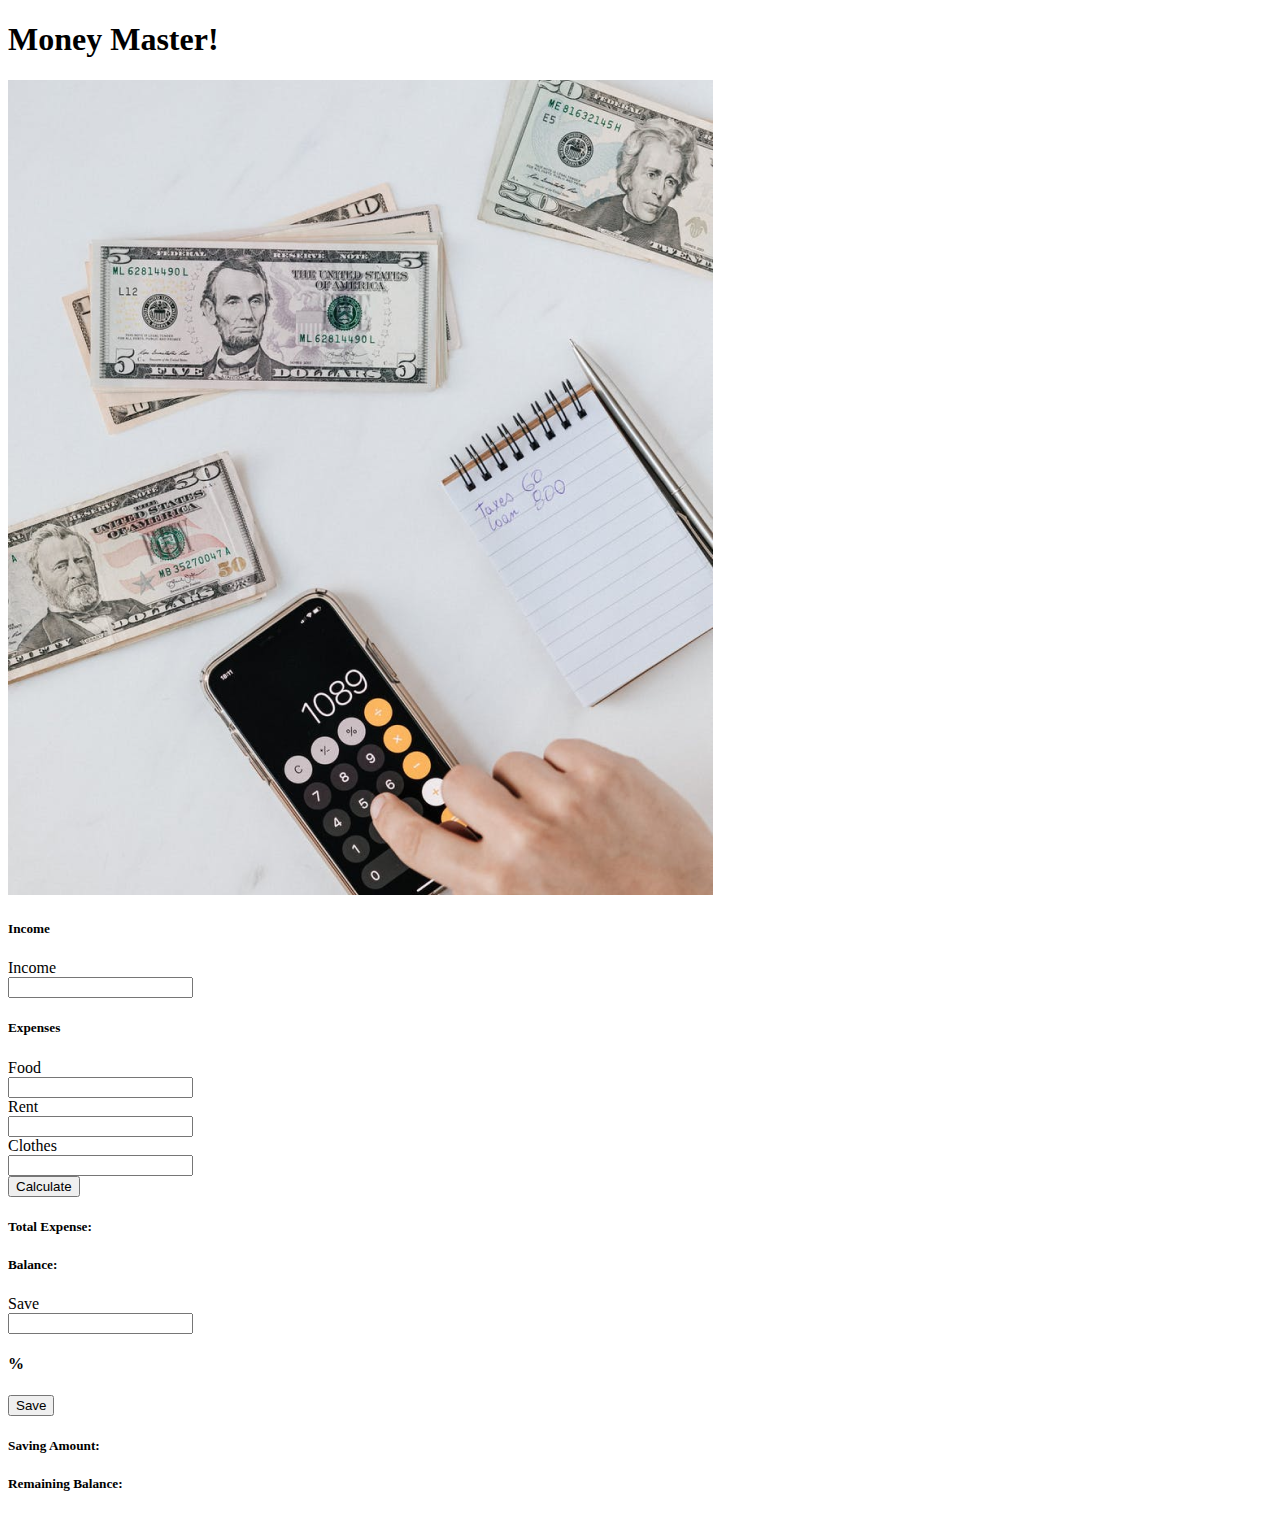
<file: broken-money-master-main/index.html>
<!doctype html>
<html lang="en">
  <head>
    <meta charset="utf-8">
    <meta name="viewport" content="width=device-width, initial-scale=1">
    <title>Money Master</title>
    <link href="https://cdn.jsdelivr.net/npm/bootstrap@5.2.0/dist/css/bootstrap.min.css" rel="stylesheet" integrity="sha384-gH2yIJqKdNHPEq0n4Mqa/HGKIhSkIHeL5AyhkYV8i59U5AR6csBvApHHNl/vI1Bx" crossorigin="anonymous">
  </head>
  <body>
    <header class="text-center">
        <h1>Money Master!</h1>
    </header>

    <!-- Main section starts Here -->
    <main class="container">
        <section class="row row-cols-md-2 g-4">
            <div>
                <img class="img-fluid" src="assets/money.png" alt="" srcset="">
            </div>
            <div class="bg-light">
                <div class="text-center">
                    <h5 class="fw-bolder">Income</h5>
                    <div class="row mb-3">
                      <label for="income" class="fw-bold col-sm-2 col-form-label">Income</label>
                      <div class="col-sm-10">
                        <input type="text" class="form-control" id="income">
                      </div>
                    </div>
                    <h5 class="fw-bolder">Expenses</h5>
                    <div class="row mb-3">
                      <label for="food" class="fw-bold col-sm-2 col-form-label">Food</label>
                      <div class="col-sm-10">
                        <input type="text" class="form-control" id="food">
                      </div>
                    </div>
                    <div class="row mb-3">
                      <label for="rent" class="fw-bold col-sm-2 col-form-label">Rent</label>
                      <div class="col-sm-10">
                        <input type="text" class="form-control" id="rent">
                      </div>
                    </div>
                    <div class="row mb-3">
                      <label for="clothes" class="fw-bold col-sm-2 col-form-label">Clothes</label>
                      <div class="col-sm-10">
                        <input type="text" class="form-control" id="clothes">
                      </div>
                    </div>
                    <button id="calculate-btn" class="btn btn-lg btn-primary fw-bold" onclick="calculateExpense()">Calculate</button>
                    <!-- <button id="calculate-btn" class="btn btn-lg btn-primary fw-bold" onclick="calculateexpense()">Calculate</button> -->
                    <!-- Uncaught ReferenceError: calculateexpense is not defined
    at HTMLButtonElement.onclick (index.html:48:116) -->
                    <div class="my-2">
                        <h5 class="my-3 fw-bold">Total Expense: <span id="total-expense"></span></h5>
                        <h5 class="my-3 fw-bold" >Balance: <span id="balance"></span></h5>
                    </div>

                    <div class="row mb-3">
                        <label for="save" class="fw-bold col-sm-2 col-form-label">Save</label>
                        <div class="col-sm-5">
                          <input type="text" class="form-control" id="save">
                        </div>
                        <div class="col-sm-5 d-flex justify-content-around">
                            <h4 class=" fw-bolder me-3">%</h4>
                          <button class="btn btn-primary w-75 fw-bold" onclick="calculateSavings()">Save</button>
                        </div>
                      </div>
                      <div class="my-2">
                        <h5 class="my-3 fw-bold ">Saving Amount: <span id="saving-amount"></span></h5>
                        <h5 class="my-3 fw-bold ">Remaining Balance: <span id="remaining-balance"></span></h5>
                    </div>
                </div>
            </div>
        </section>

    </main>
    <!-- Main section ends Here -->

    <script src="https://cdn.jsdelivr.net/npm/bootstrap@5.2.0/dist/js/bootstrap.bundle.min.js" integrity="sha384-A3rJD856KowSb7dwlZdYEkO39Gagi7vIsF0jrRAoQmDKKtQBHUuLZ9AsSv4jD4Xa" crossorigin="anonymous"></script>

    <script src="js/script.js"></script>
  </body>
</html>
</file>
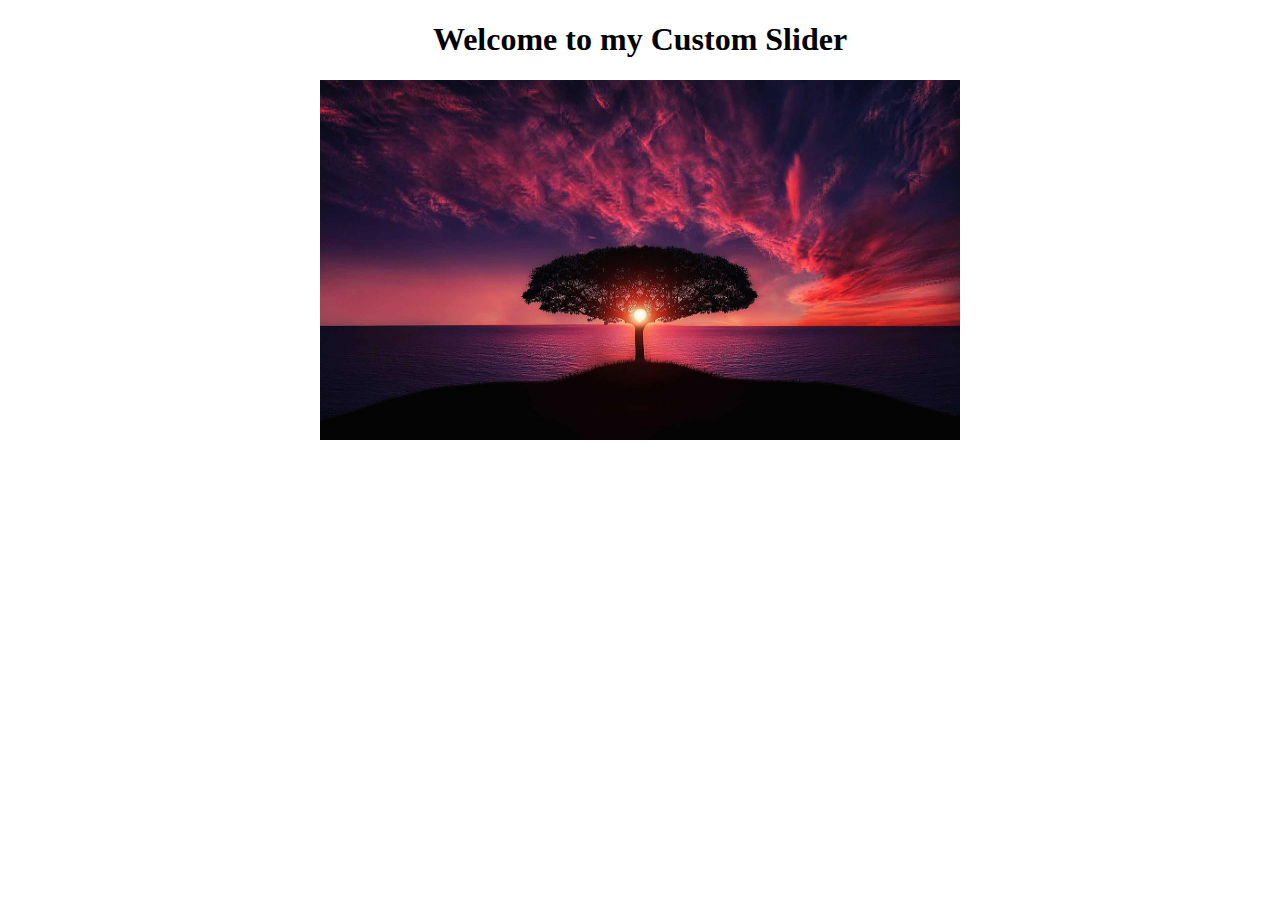
<file: my-carousel-main/index.html>
<!DOCTYPE html>
<html lang="en">
<head>
    <meta charset="UTF-8">
    <meta http-equiv="X-UA-Compatible" content="IE=edge">
    <meta name="viewport" content="width=device-width, initial-scale=1.0">
    <title>My Slider</title>
    <style>
        .slider{
            width: 640px;
            height: 360px;
            margin: 0 auto;
        }
        .slider img{
            width: 100%;
            height: 100%;
        }
    </style>
</head>
<body>
    <h1 style="text-align: center;">Welcome to my Custom Slider</h1>
    <section class="slider">
        <img id="slider-img" src="images/pic-1.jpg" alt="">
    </section>
    <script src="js/slider.js"></script>
</body>
</html>
</file>
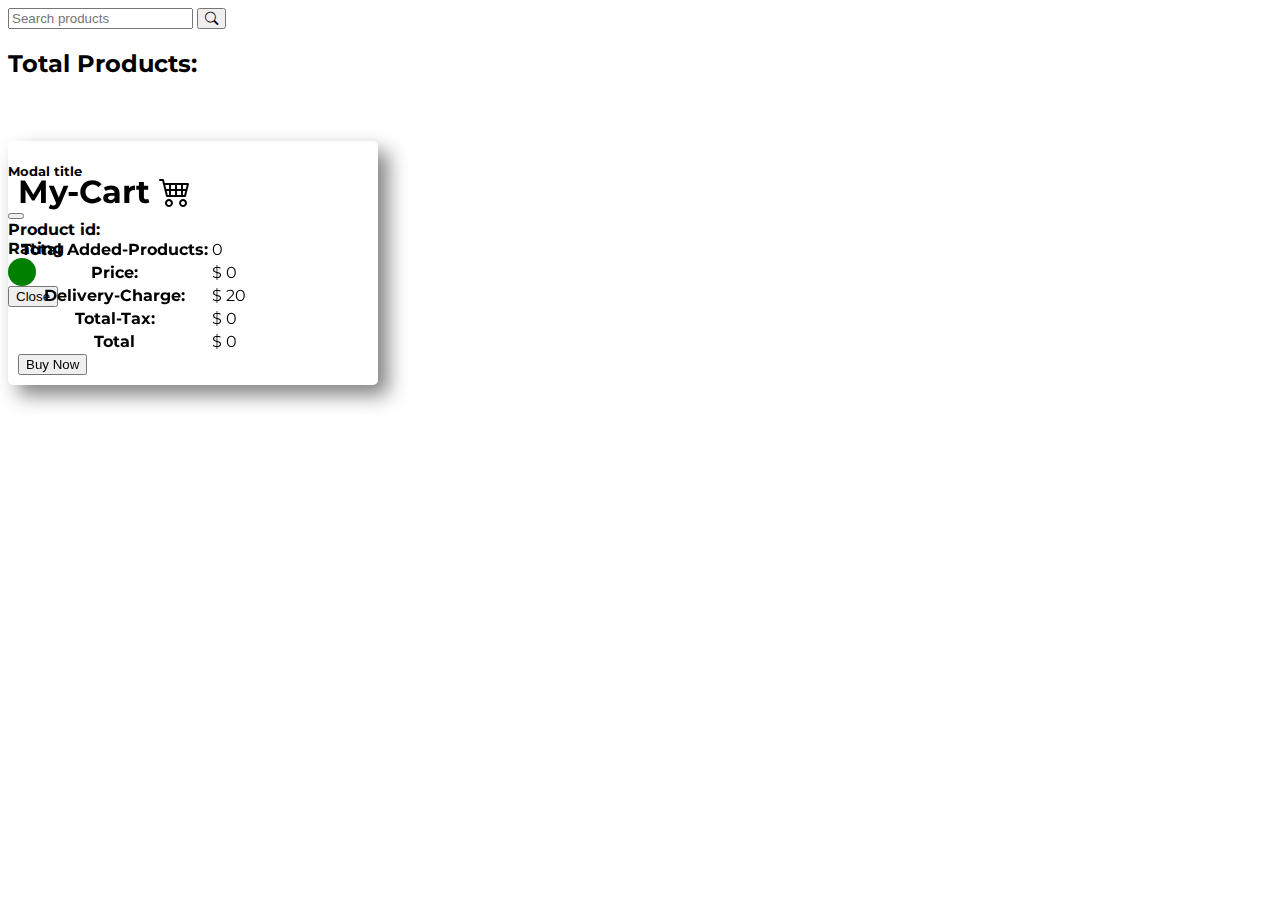
<file: ranga-store-vanga-main/index.html>
<!DOCTYPE html>
<html lang="en">
   <head>
      <meta charset="UTF-8" />
      <meta http-equiv="X-UA-Compatible" content="IE=edge" />
      <meta name="viewport" content="width=device-width, initial-scale=1.0" />
      <title>FakeStore</title>
      <link rel="stylesheet" href="./css/style.css" />
      <!-- Latest compiled and minified CSS -->
      <!-- <link rel="stylesheet" href="https://maxcdn.bootstrapcdn.com/bootstrap/3.3.7/css/bootstrap.min.css"
    integrity="sha384-BVYiiSIFeK1dGmJRAkycuHAHRg32OmUcww7on3RYdg4Va+PmSTsz/K68vbdEjh4u" crossorigin="anonymous" /> -->

      <!-- CSS only -->
      <link
         href="https://cdn.jsdelivr.net/npm/bootstrap@5.2.0/dist/css/bootstrap.min.css"
         rel="stylesheet"
         integrity="sha384-gH2yIJqKdNHPEq0n4Mqa/HGKIhSkIHeL5AyhkYV8i59U5AR6csBvApHHNl/vI1Bx"
         crossorigin="anonymous"
      />

      <link
         rel="stylesheet"
         href="https://cdn.jsdelivr.net/npm/bootstrap-icons@1.5.0/font/bootstrap-icons.css"
      />

      <!-- google Montserrat  font  -->
      <link rel="preconnect" href="https://fonts.googleapis.com" />
      <link rel="preconnect" href="https://fonts.gstatic.com" crossorigin />
      <link
         href="https://fonts.googleapis.com/css2?family=Montserrat:wght@300;400;500&display=swap"
         rel="stylesheet"
      />
   </head>

   <body>
      <header>
         <div class="row my-5 justify-content-center">
            <div class="col-md-5">
               <div class="input-group mb-3">
                  <!-- need to add the input-group class to make it look ok -->
                  <input
                     type="text"
                     class="form-control"
                     placeholder="Search products"
                     aria-label="Search Products"
                     aria-describedby="basic-addon2"
                     id="input-value"
                  />
                  <button
                     class="input-group-text px-4 bg-success"
                     id="search-btn"
                  >
                     <i class="bi bi-search text-white fw-bold"></i>
                  </button>
               </div>
            </div>
         </div>
      </header>
      <main in class="main">
         <div class="my-5">
            <h2 class="text-center">
               Total Products:
               <span class="text-success" id="total_products"></span>
            </h2>
         </div>
         <div class="row">
            <div class="col-md-9 col-lg-9 col-sm-7">
               <div id="all-products" class="">
                  <h1></h1>
               </div>
            </div>

            <div class="col-md-3 col-lg-3 col-sm-5 cart-main">
               <div class="cart" id="my-cart">
                  <table class="table">
                     <thead>
                        <h1
                           class="text-center text-white bg-success py-1 rounded"
                        >
                           My-Cart <i class="bi bi-cart4"></i>
                        </h1>
                        <tr>
                           <th scope="col"></th>
                           <th scope="col"></th>
                           <th scope="col"></th>
                           <th scope="col"></th>
                        </tr>
                     </thead>
                     <tbody>
                        <tr>
                           <th>Total Added-Products:</th>
                           <!-- here will be no dollar sign -->
                           <td><span id="total-Products">0</span></td>
                           <td></td>
                           <td></td>
                        </tr>
                        <tr>
                           <th>Price:</th>
                           <td>$ <span id="price">0</span></td>
                           <td></td>
                           <td></td>
                        </tr>
                        <tr>
                           <th>Delivery-Charge:</th>
                           <td>$ <span id="delivery-charge">20</span></td>
                           <td></td>
                           <td></td>
                        </tr>
                        <tr>
                           <th>Total-Tax:</th>
                           <td>$ <span id="total-tax">0</span></td>
                           <td></td>
                           <td></td>
                        </tr>
                        <tr>
                           <th scope="row">Total</th>
                           <td colspan="2">$ <span id="total">0</span></td>
                           <td></td>
                        </tr>
                     </tbody>
                  </table>
                  <div class="parces text-center">
                     <button class="btn btn-success text-center">
                        Buy Now
                     </button>
                  </div>
               </div>
            </div>
         </div>
      </main>
      <footer></footer>
      <!-- modal section -->

      <!-- Modal -->
      <div
         class="modal fade"
         id="exampleModal"
         tabindex="-1"
         aria-labelledby="exampleModalLabel"
         aria-hidden="true"
      >
         <div class="modal-dialog">
            <div class="modal-content">
               <div class="modal-header">
                  <h5 class="modal-title text-success" id="exampleModalLabel">
                     Modal title
                  </h5>
                  <button
                     type="button"
                     class="btn-close"
                     data-bs-dismiss="modal"
                     aria-label="Close"
                  ></button>
               </div>
               <div class="ms-3 my-3">
                  <strong> Product id: <span id="productId"></span> </strong>
               </div>

               <div class="modal-body text-secondary" id="modal_body"></div>
               <div class="p-4 d-flex">
                  <strong class="me-2">Rating</strong>
                  <span
                     id="rating"
                     class="text-white p-2 circle"
                  ></span>
               </div>
               <div class="modal-footer">
                  <button
                     type="button"
                     class="btn btn-secondary"
                     data-bs-dismiss="modal"
                  >
                     Close
                  </button>
               </div>
            </div>
         </div>
      </div>

      <!-- Bootstrap javascript  file  -->
      <script
         src="https://cdn.jsdelivr.net/npm/bootstrap@5.0.2/dist/js/bootstrap.bundle.min.js"
         integrity="sha384-MrcW6ZMFYlzcLA8Nl+NtUVF0sA7MsXsP1UyJoMp4YLEuNSfAP+JcXn/tWtIaxVXM"
         crossorigin="anonymous"
      ></script>
      <!-- Custom javascript file -->
      <script src="./js/app.js"></script>
   </body>
</html>
</file>
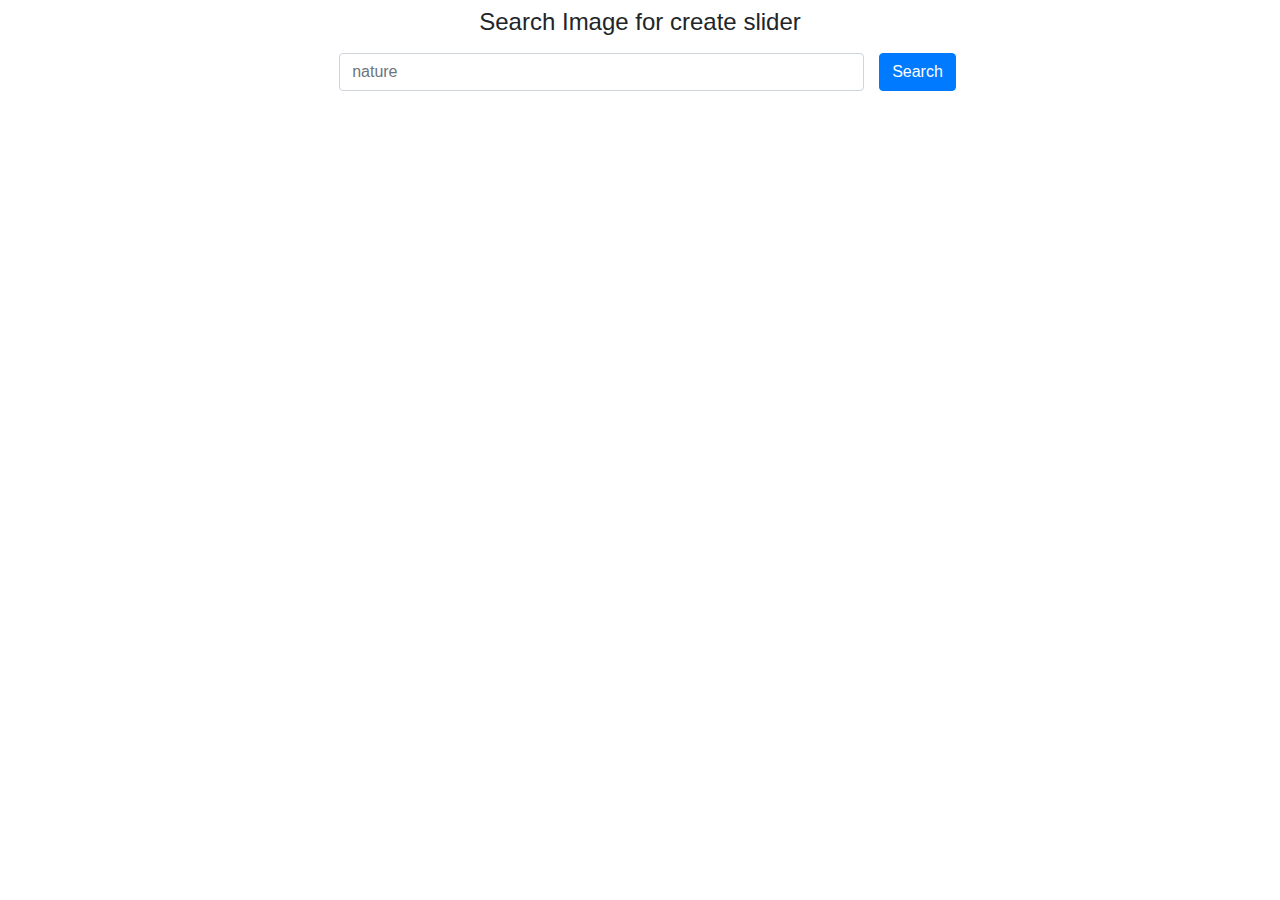
<file: module-42.5/fancy-slider/index.html>
<!DOCTYPE html>
<html lang="en">
  <head>
    <title>Title</title>
    <!-- Required meta tags -->
    <meta charset="utf-8" />
    <meta
      name="viewport"
      content="width=device-width, initial-scale=1, shrink-to-fit=no"
    />

    <!-- Bootstrap CSS -->
    <link
      rel="stylesheet"
      href="https://stackpath.bootstrapcdn.com/bootstrap/4.3.1/css/bootstrap.min.css"
      integrity="sha384-ggOyR0iXCbMQv3Xipma34MD+dH/1fQ784/j6cY/iJTQUOhcWr7x9JvoRxT2MZw1T"
      crossorigin="anonymous"
    />
    <link
      rel="stylesheet"
      href="https://use.fontawesome.com/releases/v5.1.1/css/all.css"
      integrity="sha384-O8whS3fhG2OnA5Kas0Y9l3cfpmYjapjI0E4theH4iuMD+pLhbf6JI0jIMfYcK3yZ"
      crossorigin="anonymous"
    />
    <link rel="stylesheet" href="style.css" />
  </head>

  <body>
    <div class="container">
      <h4 class="mt-2 text-center">Search Image for create slider</h4>
      <div class="form-inline mt-3 d-flex justify-content-center">
        <div class="input-group col-md-6 mb-2">
          <input
            type="text"
            class="form-control"
            id="search"
            placeholder="nature"
          />
        </div>
        <button type="button" id="search-btn" class="btn btn-primary mb-2">
          Search
        </button>
      </div>
      <h1 id="error-message"></h1>

      <section class="images">
        <div
          class="justify-content-around align-items-center mt-3 gallery-header mb-2"
        >
          <h3 class="head-title text-center">Select image for create slider</h3>
          <div class="input-group col-md-3 mb-2 mb-md-0">
            <input
              class="form-control"
              id="duration"
              placeholder="slider change duration"
            />
          </div>
          <button id="create-slider" class="btn btn-primary px-5">
            Create slider
          </button>
        </div>
        <div class="row gallery"></div>
      </section>
      <!-- slider -->
      <div class="main">
        <section class="mt-5" id="sliders"></section>
        <div
          class="dots d-flex mt-2 w-100 justify-content-center align-items-center bg-light"
        >
          <span class="dot" onclick="changeItem(-1)"></span>
          <span class="dot" onclick="changeItem(1)"></span>
        </div>
      </div>
    </div>
    <!-- Optional JavaScript -->
    <script src="./app.js"></script>
  </body>
</html>
</file>
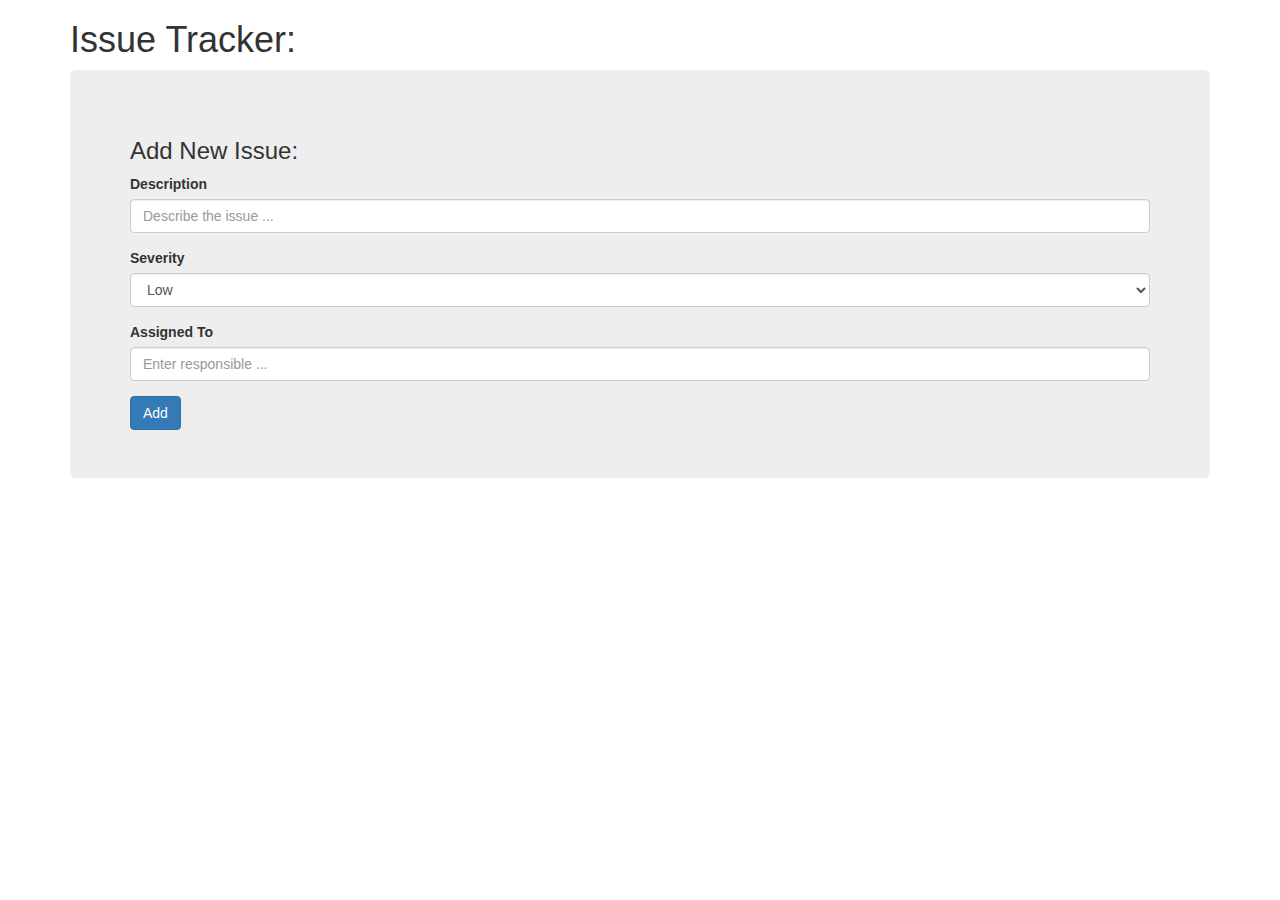
<file: module-42.5/issue-tracker-master/index.html>
<!DOCTYPE html>
<html>
  <head>
    <meta charset="utf-8">
    <meta http-equiv="X-UA-Compatible" content="IE=edge">
    <meta name="viewport" content="width=device-width, initial-scale=1">
    <title>Issue Tracker: </title>
    <!-- Latest compiled and minified CSS -->
    <link rel="stylesheet" href="https://maxcdn.bootstrapcdn.com/bootstrap/3.3.7/css/bootstrap.min.css" integrity="sha384-BVYiiSIFeK1dGmJRAkycuHAHRg32OmUcww7on3RYdg4Va+PmSTsz/K68vbdEjh4u" crossorigin="anonymous">
  </head>
  <body onload="fetchIssues()">
    <div class="container">
      <h1>Issue Tracker: </h1>
      <div class="jumbotron">
        <h3>Add New Issue:</h3>
        <form id="issueInputForm">
          <div class="form-group">
            <label for="issueDescription">Description</label>
            <input type="text" class="form-control" id="issueDescription" placeholder="Describe the issue ...">
          </div>
          <div class="form-group">
            <label for="issueSeverity">Severity</label>
            <select id="issueSeverity" class="form-control">
              <option value="Low">Low</option>
              <option value="Medium">Medium</option>
              <option value="High">High</option>
            </select>
          </div>
          <div class="form-group">
            <label for="issueAssignedTo">Assigned To</label>
            <input type="text" class="form-control" id="issueAssignedTo" placeholder="Enter responsible ...">
          </div>
          <button type="submit" class="btn btn-primary">Add</button>
        </form>
      </div>
      <div class="col-lg-12">
        <div id="issuesList">
        </div>
      </div>
    </div>
    <script src="https://code.jquery.com/jquery-3.1.1.min.js" integrity="sha256-hVVnYaiADRTO2PzUGmuLJr8BLUSjGIZsDYGmIJLv2b8=" crossorigin="anonymous"></script>
    <!-- Latest compiled and minified JavaScript -->
    <script src="https://maxcdn.bootstrapcdn.com/bootstrap/3.3.7/js/bootstrap.min.js" integrity="sha384-Tc5IQib027qvyjSMfHjOMaLkfuWVxZxUPnCJA7l2mCWNIpG9mGCD8wGNIcPD7Txa" crossorigin="anonymous"></script>
    <script src="main.js"></script>
  </body>
</html>
</file>
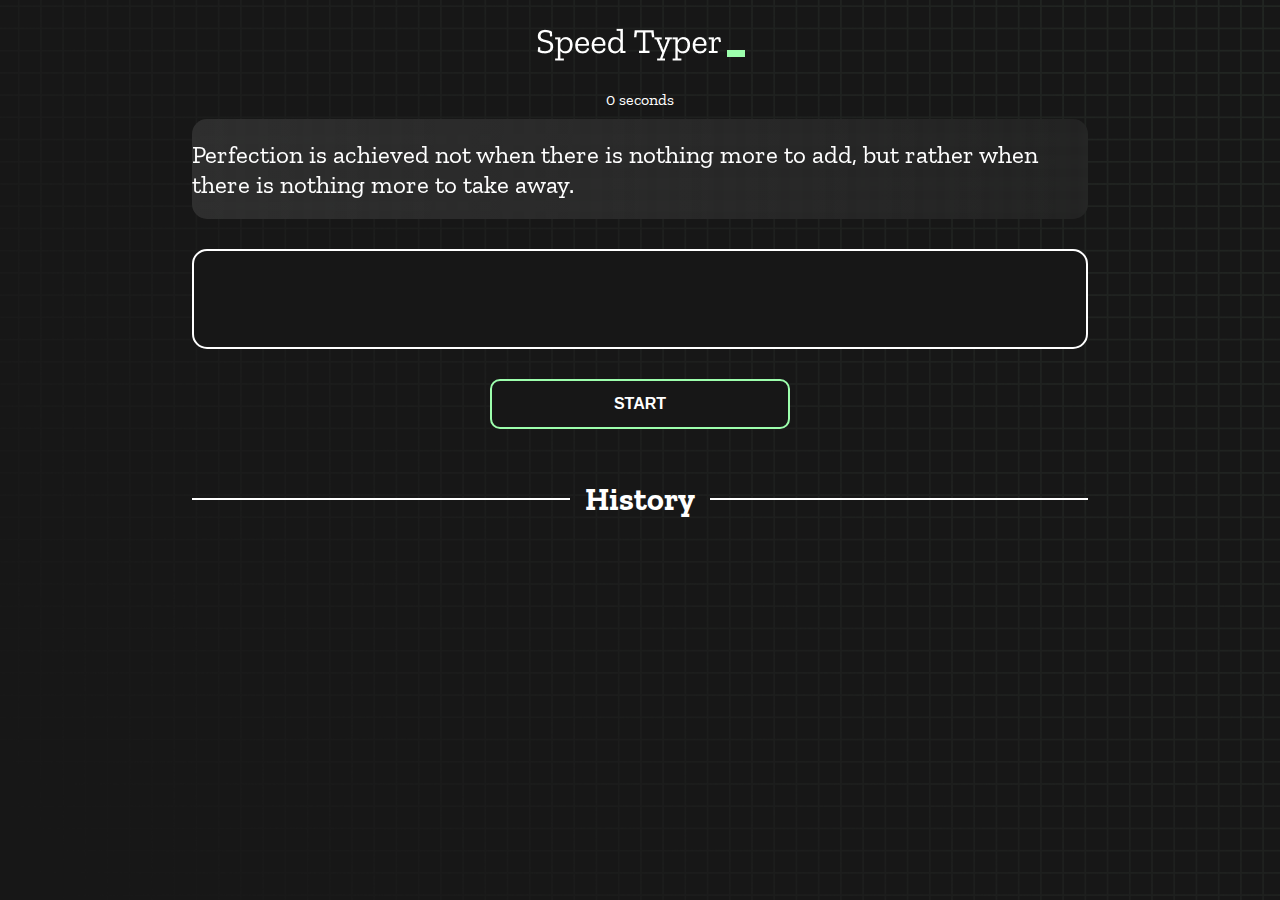
<file: module-42.5/type-monster/index.html>
<!DOCTYPE html>
<html lang="en">
  <head>
    <meta charset="UTF-8" />
    <meta http-equiv="X-UA-Compatible" content="IE=edge" />
    <meta name="viewport" content="width=device-width, initial-scale=1.0" />
    <title>Speed Monster</title>
    <link rel="stylesheet" href="styles.css" />
    <link rel="preconnect" href="https://fonts.googleapis.com" />
    <link rel="preconnect" href="https://fonts.gstatic.com" crossorigin />
    <link
      href="https://fonts.googleapis.com/css2?family=Zilla+Slab:wght@300;400;500&display=swap"
      rel="stylesheet"
    />
  </head>
  <body>
    <h1 class="title"><img src="./logo.png" /></h1>
    <div id="show-time">0 seconds</div>

    <div class="box-container">
      <div id="question"></div>

      <div id="display" class="inactive"></div>

      <div class="buttons">
        <button id="start">START</button>
      </div>

      <div class="divider-container">
        <div class="line"></div>
        <h1 class="title2">History</h1>
        <div class="line"></div>
      </div>
      <div id="histories"></div>
    </div>

    <div id="countdown"></div>
    <div id="modal-background" class="hidden"></div>
    <div id="result" class="hidden"></div>

    <script src="./history.js"></script>
    <script src="./script.js"></script>
  </body>
</html>
</file>
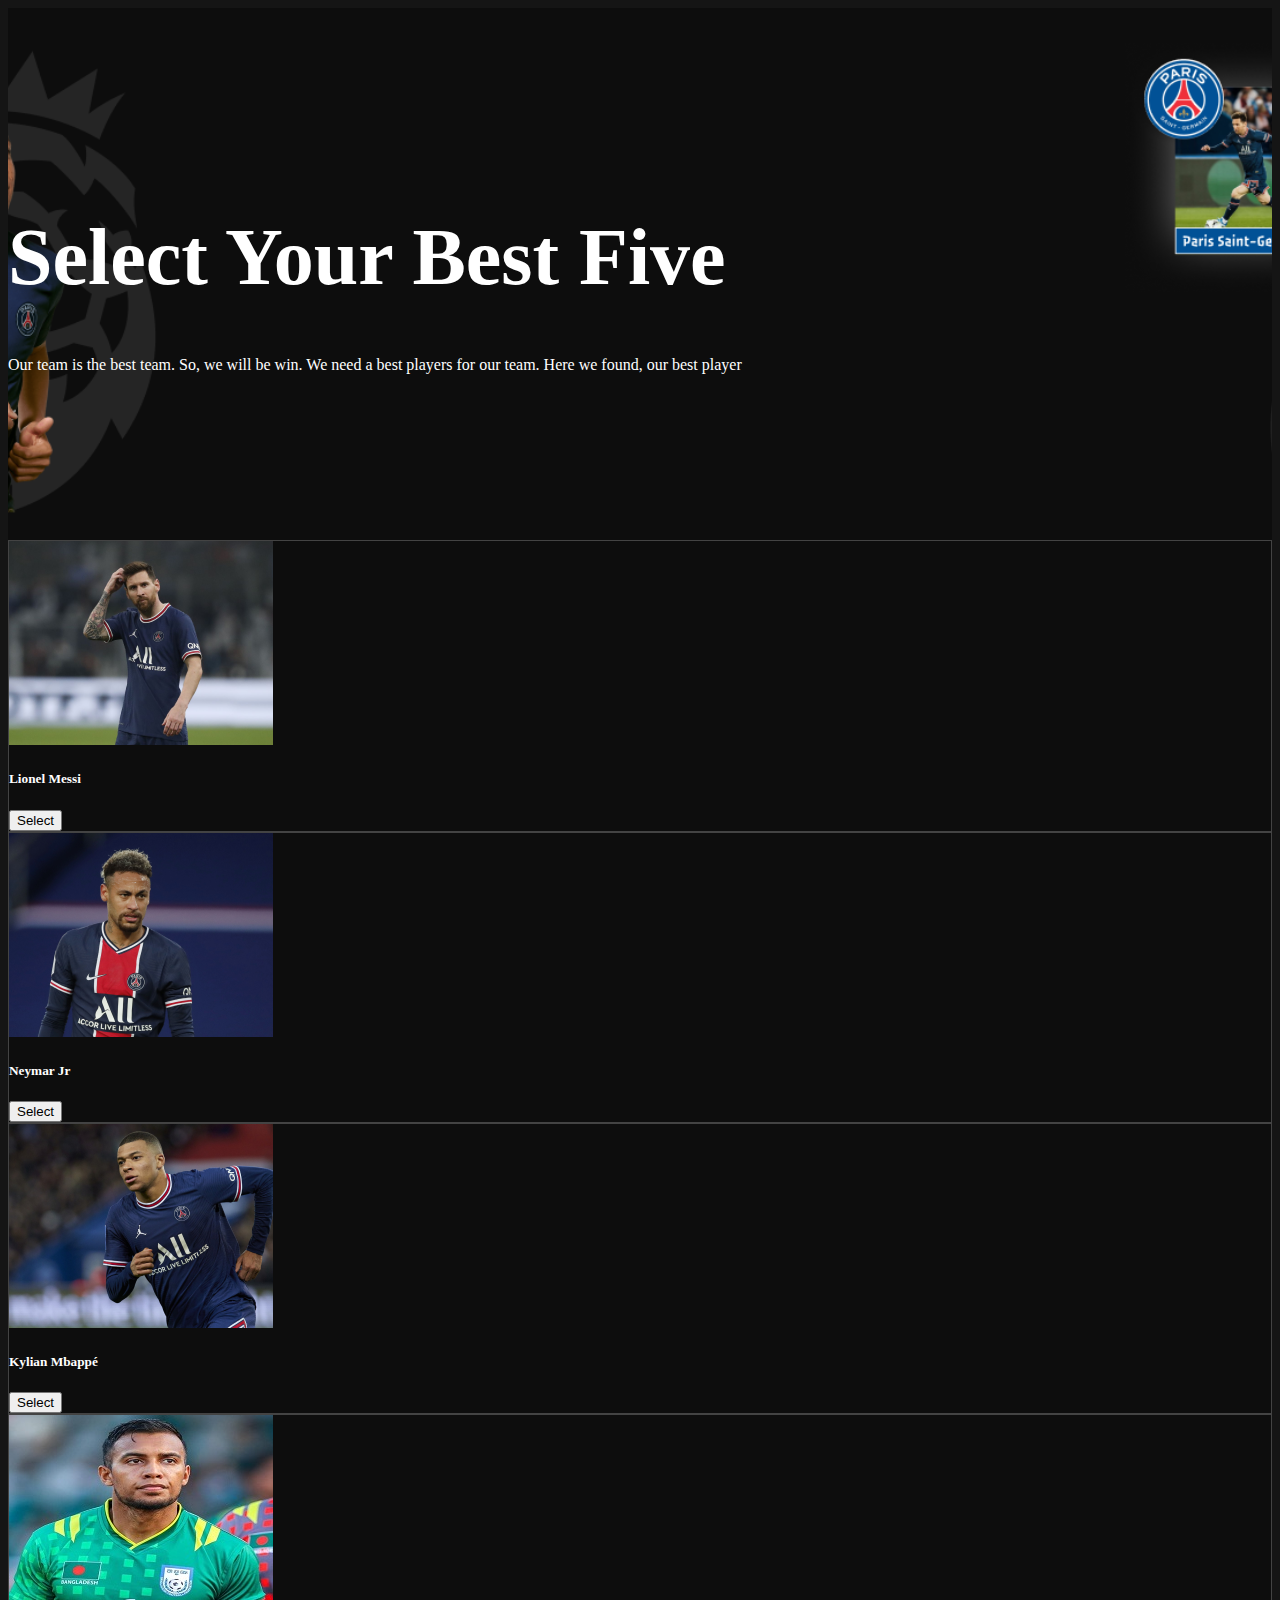
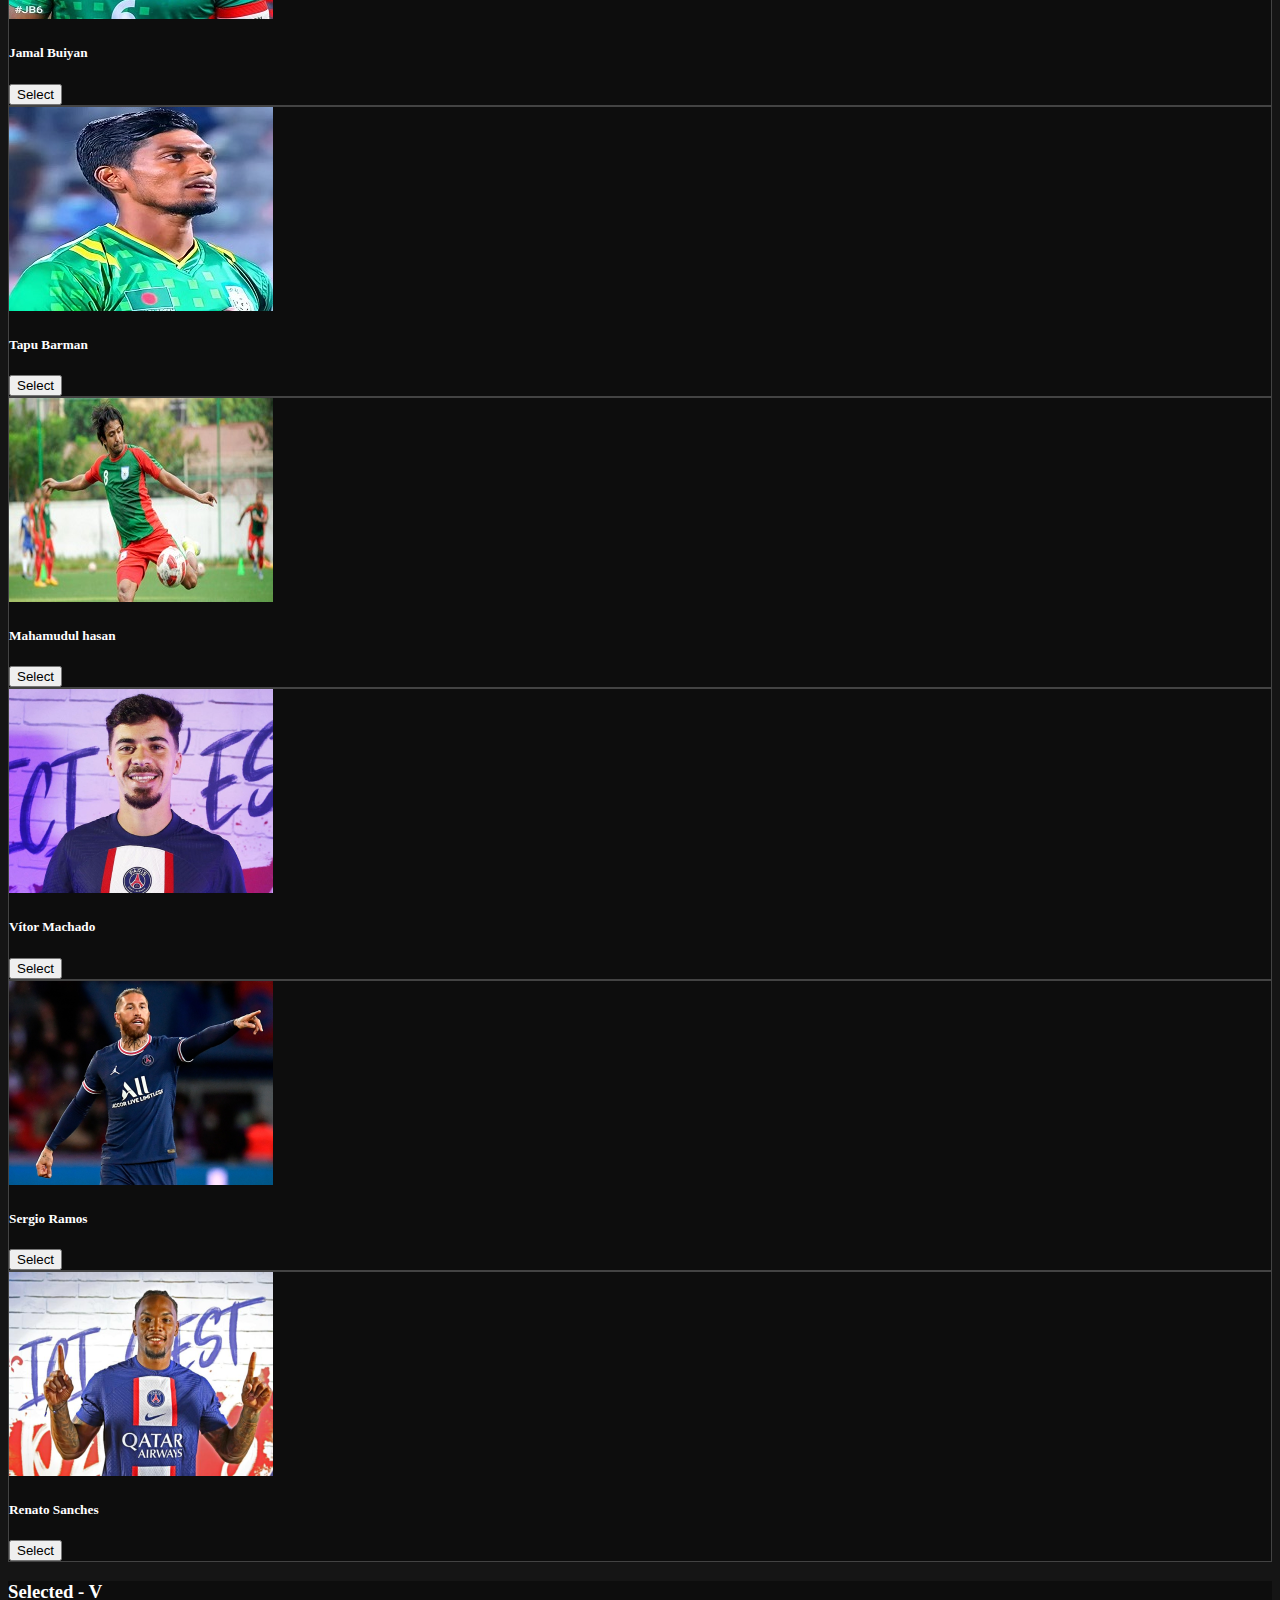
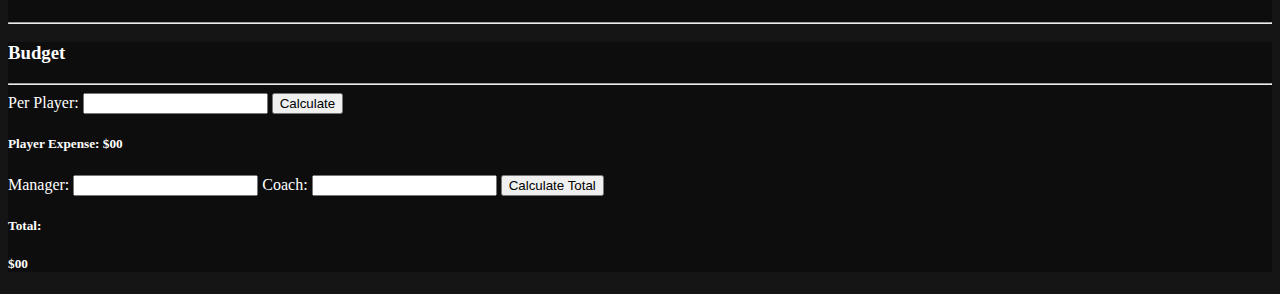
<file: module-42.5/bug-fixing-ph-session-starter/best-five-player/index.html>
<!DOCTYPE html>
<html lang="en">

<head>
    <meta charset="UTF-8">
    <meta http-equiv="X-UA-Compatible" content="IE=edge">
    <meta name="viewport" content="width=device-width, initial-scale=1.0">
    <title>FIFA World Cup - Select Player</title>
    <link href="https://cdn.jsdelivr.net/npm/bootstrap@5.2.0/dist/css/bootstrap.min.css" rel="stylesheet"
        integrity="sha384-gH2yIJqKdNHPEq0n4Mqa/HGKIhSkIHeL5AyhkYV8i59U5AR6csBvApHHNl/vI1Bx" crossorigin="anonymous">
</head>
<style>
    .select_played,
    .budget_section,
    .header_section,
    .card {
        background-color: #0D0D0D;
        color: #fff;
    }

    .card {
        border: 1px solid #434343;
    }

    .select_played ol li {
        font-size: 20px;
    }

    .header_section {
        background-image: url("./images/bg.png");
        background-position: center center;
        background-size: cover;
        padding: 150px 0;
    }

    .header_section h1 {
        font-size: 80px;
    }
</style>
</head>

<body style="background-color: #151515;">
    <header class="header_section text-center ">
        <div class="container">
            <div class="row">
                <h1 class="text-danger text-bold">Select Your Best Five</h1>
                <p class="w-50 mx-auto">Our team is the best team. So, we will be win. We need a best players for our
                    team. Here
                    we found,
                    our best player</p>
            </div>
        </div>
    </header>
    <main>
        <section class="player_section container">
            <div class="row">
                <div class="col-md-9 card_list">
                    <div class="row my-4" id="card_btn">
                        <div class="col-md-4">
                            <div class="card">
                                <img src="./images/messi.png" class="card-img-top" alt="leo-messi">
                                <div class="card-body">
                                    <h5 class="card-title">Lionel Messi</h5>
                                    <button class="btn btn-primary px-4">Select</button>
                                </div>
                            </div>
                        </div>
                        <div class="col-md-4">
                            <div class="card">
                                <img src="./images/neymar.png" class="card-img-top" alt="leo-messi">
                                <div class="card-body">
                                    <h5 class="card-title">Neymar Jr</h5>
                                    <button class="btn btn-primary px-4">Select</button>
                                </div>
                            </div>
                        </div>
                        <div class="col-md-4">
                            <div class="card">
                                <img src="./images/m-bappe.png" class="card-img-top" alt="leo-messi">
                                <div class="card-body">
                                    <h5 class="card-title">Kylian Mbappé</h5>
                                    <button class="btn btn-primary px-4">Select</button>
                                </div>
                            </div>
                        </div>
                    </div>
                    <div class="row my-4" id="card_btn">
                        <div class="col-md-4">
                            <div class="card">
                                <img src="./images/jamal.jpg" class="card-img-top" alt="leo-messi">
                                <div class="card-body">
                                    <h5 class="card-title">Jamal Buiyan</h5>
                                    <button class="btn btn-primary px-4">Select</button>
                                </div>
                            </div>
                        </div>
                        <div class="col-md-4">
                            <div class="card">
                                <img src="./images/tobu_barman_in_2020.png" class="card-img-top" alt="leo-messi">
                                <div class="card-body">
                                    <h5 class="card-title">Tapu Barman</h5>
                                    <button class="btn btn-primary px-4">Select</button>
                                </div>
                            </div>
                        </div>
                        <div class="col-md-4">
                            <div class="card">
                                <img src="./images/mamunul.jpg" class="card-img-top" alt="leo-messi">
                                <div class="card-body">
                                    <h5 class="card-title">Mahamudul hasan</h5>
                                    <button class="btn btn-primary px-4">Select</button>
                                </div>
                            </div>
                        </div>
                    </div>
                    <div class="row my-4" id="card_btn">
                        <div class="col-md-4">
                            <div class="card">
                                <img src="./images/vitor.png" class="card-img-top" alt="leo-messi">
                                <div class="card-body">
                                    <h5 class="card-title">Vítor Machado</h5>
                                    <button class="btn btn-primary px-4">Select</button>
                                </div>
                            </div>
                        </div>
                        <div class="col-md-4">
                            <div class="card">
                                <img src="./images/ramos.png" class="card-img-top" alt="leo-messi">
                                <div class="card-body">
                                    <h5 class="card-title">Sergio Ramos</h5>
                                    <button class="btn btn-primary px-4">Select</button>
                                </div>
                            </div>
                        </div>
                        <div class="col-md-4">
                            <div class="card">
                                <img src="./images/rentar.png" class="card-img-top" alt="leo-messi">
                                <div class="card-body">
                                    <h5 class="card-title">Renato Sanches</h5>
                                    <button class="btn btn-primary px-4">Select</button>
                                </div>
                            </div>
                        </div>
                    </div>
                </div>
                <div class="col-md-3 aside_section my-4">
                    <div class="select_played p-4 rounded">
                        <h3 class="text-center">Selected - V</h3>
                        <hr class="mx-3">
                        <ol id="selected">
                        </ol>
                    </div>
                    <div class="budget_section my-4 p-4 rounded">
                        <h3 class="text-center">Budget</h3>
                        <hr class="mx-3">
                        <div class="mb-5">
                            <label for="per_player">Per Player:
                                <input type="text" name="per_player" id="per_player_budget" class="w-100 rounded p-2">
                            </label>
                            <button class="btn btn-primary px-4 my-3 w-100" id="calculate_budget">Calculate</button>
                        </div>
                        <div>
                            <h5>Player Expense: $<span id="player_expense">00</span> </h5>
                        </div>
                        <div class="mb-5">
                            <label for="manager_budget">Manager:
                                <input type="text" name="manager_budget" id="manager_budget" class="w-100 rounded p-2">
                            </label>
                            <label for="coach_budget">Coach:
                                <input type="text" name="coach_budget" id="coach_budget" class="w-100 rounded p-2">
                            </label>
                            <button class="btn btn-primary px-4 my-3 w-100" id="calculate_total_budget">Calculate
                                Total</button>
                        </div>
                        <div class="d-flex justify-content-between">
                            <div>
                                <h5>Total: </h5>
                            </div>
                            <div>
                                <h5 class="text-danger">$<span id="player_total_expense">00</span> </h5>
                            </div>
                        </div>
                    </div>
                </div>
            </div>
        </section>
    </main>
    <script src="./js/script.js"></script>
    <script src="https://cdn.jsdelivr.net/npm/bootstrap@5.2.0/dist/js/bootstrap.bundle.min.js"
        integrity="sha384-A3rJD856KowSb7dwlZdYEkO39Gagi7vIsF0jrRAoQmDKKtQBHUuLZ9AsSv4jD4Xa" crossorigin="anonymous">
    </script>
</body>

</html>
</file>
<file: ranga-store-vanga-main/css/style.css>
body {
  overflow-x: hidden;
  font-family: "Montserrat", sans-serif;
}
.search-field {
  border: none;
  border-radius: 50px;
  padding: 5px;
  outline: none;
}
.search-field:hover {
  outline: none;
  border: none;
}
.search-box {
  border: 1px solid rgb(3, 118, 211);
  width: 281px;
  border-radius: 5px;
  margin: auto;
  margin-top: 50px;
  border-right: none;
}
.search-button {
  padding: 10px 50px;
  border-radius: 25px;
  margin-left: 20px;
}
#all-products {
  display: grid;
  grid-template-columns: repeat(3, 1fr);
  /* border: 1px solid black; */
  text-align: center;
  width: 100%;
  margin: auto;
  align-items: center;
  justify-content: center;
}
.single-product {
  padding: 10px;
  transition: 0.6s;
}
.single-product:hover {
  box-shadow: 4px 4px 7px gray;
  border-radius: 10px;
  border: 1px solid cyan;
}
.product-image {
  width: 150px;
  height: 150px;
}
.cart {
  width: 350px;
  /* border: 1px solid green; */
  padding: 10px;
  box-shadow: 10px 10px 20px gray;
  border-radius: 5px;
  margin-right: 30px;
  position: fixed;
}
.cart-main {
  padding-right: 30px;
}
.circle {
  width: 28px;
  height: 28px;
  display: flex;
  justify-content: center;
  align-items: center;
  border-radius: 50%;
  background-color: green;
}

@media only screen and (max-width: 768px) {
  #all-products {
    display: grid;
    grid-template-columns: repeat(1, 1fr);
  }
  .cart {
    width: 300px;
    /* border: 1px solid green; */
    padding: 10px;
    box-shadow: 10px 10px 20px gray;
    border-radius: 5px;
    margin-right: 30px;
    position: fixed;
  }
  .cart-main {
    padding-right: 10px;
  }
}
@media only screen and (max-width: 468px) {
  #all-products {
    display: grid;
    grid-template-columns: repeat(1, 1fr);
  }
}
</file>
<file: module-42.5/fancy-slider/style.css>
#sliders {
  height: 400px;
  width: 60%;
  overflow: hidden;
  margin: 0 auto;
  position: relative;
}

.gallery-header {
  display: none;
}

.slider-item {
  display: none;
}

.img-thumbnail {
  cursor: pointer;
}

.added {
  border: 2px solid #1e1743;
  border-radius: 5px;
}

img {
  height: 400px;
  object-fit: cover;
}

.prev-next {
  position: absolute;
  top: 50%;
  left: 50%;
  transform: translateX(-50%) translateY(-50%);
  cursor: pointer;
}

.prev, .next {
  background-color: transparent;
  padding: 8px 10px;
  color: #fff;
}

.dot {
  background-color: rgb(163, 156, 156);
  height: 10px;
  width: 10px;
  border-radius: 50%;
  cursor: pointer;
  margin: 0 3px;
}

.main {
  display: none;
}

@media (max-width: 767px) {
  .justify-content-around.align-items-center.mt-3.gallery-header.mb-2 {
    flex-direction: column;
  }
  #sliders {
    height: 300px;
    width: 90%;
  }
}
</file>
<file: module-42.5/type-monster/styles.css>
* {
  padding: 0;
  margin: 0;
  box-sizing: border-box;
}

body {
  background-image: url("./bg.png");
  background-size: cover;
  background-position: left top;
  font-family: "Zilla Slab", serif;
}

.box-container {
  width: 70%;
  margin: 0 auto;
}

#question {
  height: 100px;
  display: flex;
  align-items: center;
  justify-content: center;
  color: white;
  font-size: 25px;
  border-radius: 15px;
  background: rgb(255, 255, 255);
  background: linear-gradient(
    92.49deg,
    rgba(255, 255, 255, 0.1) 0.18%,
    rgba(255, 255, 255, 0.05) 99.85%
  );
  backdrop-filter: blur(5px);
  margin-bottom: 30px;
}

#display {
  height: 100px;
  display: flex;
  flex-wrap: wrap;
  align-items: center;
  padding-left: 5rem;
  color: white;
  font-size: 32px;
  background-color: #171717;
  border: 2px solid #9dffad;
  border-radius: 15px;
}

#countdown {
  position: fixed;
  height: 100vh;
  width: 100vw;
  background-color: rgba(0, 0, 0, 0.8);
  top: 0;
  left: 0;
  display: flex;
  align-items: center;
  justify-content: center;
  font-size: 3rem;
  color: white;
  display: none;
}
#result {
  position: fixed;
  top: 50%; 
  left: 50%;
  transform: translate(-50%, -50%);
  height: 250px;
  width: 400px;
  background-color: #171717;
  border-radius: 15px;
  border: 2px solid #9dffad;
  color: white;
  text-align: center;
  padding: 2rem;
}
#show-time{
  text-align: center;
  color: white;
  margin: 10px 0;
}

.green {
  color: #9dffad;
}
.red {
  color: #eb6565;
}
.bold {
  font-weight: 700;
}
.inactive {
  border: 2px solid white !important;
}
.hidden {
  display: none;
}
.title {
  text-align: center;
  color: white;
  margin: 20px 0;
}

.divider-container {
  height: 80px;
  display: flex;
  justify-content: center;
  align-items: center;
  gap: 15px;
  margin: 0 auto;
}

.line {
  height: 2px;
  background: white;
  width: 100%;
}

.title2 {
  color: white;
  display: block;
}

.buttons {
  display: flex;
  justify-content: center;
  margin: 30px 0;
}
button {
  padding: 10px 20px;
  border: none;
  font-size: 16px;
  font-weight: bold;
  width: 300px;
  height: 50px;
  color: white;
  background-color: #171717;
  border-radius: 10px;
  border: 2px solid #9dffad;
  cursor: pointer;
}

#histories {
  display: grid;
  grid-template-columns: 1fr 1fr 1fr;
  grid-gap: 10px;
  flex-wrap: wrap;
  justify-content: space-around;
}

.card {
  width: 100%;
  height: 100%;
  padding: 50px;
  display: grid;
  justify-content: space-between;
  align-items: center;
  padding: 20px 30px;
  color: white;
  border-radius: 15px;
  background: rgb(255, 255, 255);
  background: linear-gradient(
    92.49deg,
    rgba(255, 255, 255, 0.1) 0.18%,
    rgba(255, 255, 255, 0.05) 99.85%
  );
  backdrop-filter: blur(5px);
  margin-bottom: 30px;
}

#modal-background {
  background: rgb(255, 255, 255);
  background: linear-gradient(
    92.49deg,
    rgba(255, 255, 255, 0.1) 0.18%,
    rgba(255, 255, 255, 0.05) 99.85%
  );
  backdrop-filter: blur(5px);
  height: 100vh;
  width: 100%;
  position: fixed;
  top: 0;
}

@media only screen and (max-width: 700px) {
  .box-container {
    padding: 0 20px;
    width: 100%;
  }

  #histories {
    grid-template-columns: 1fr;
  }
  .card {
    flex-direction: column;
  }
}
</file>
